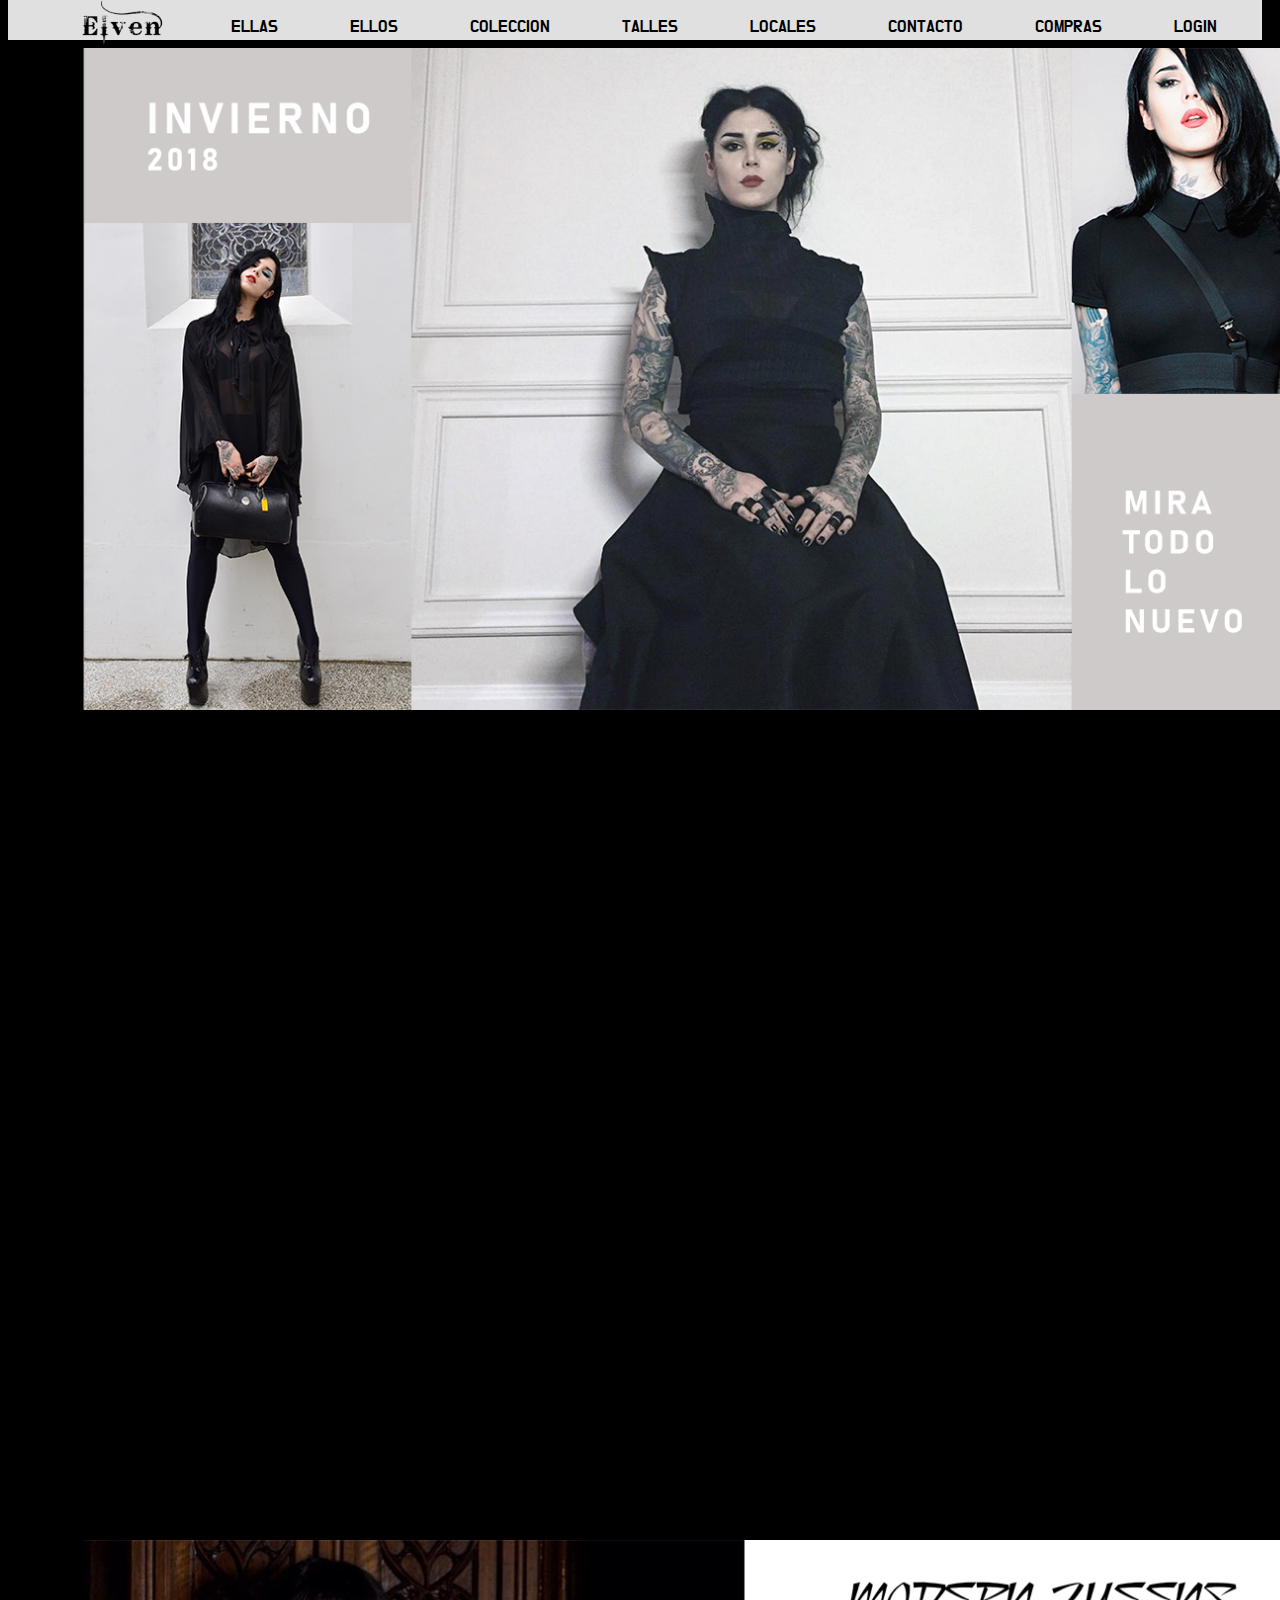
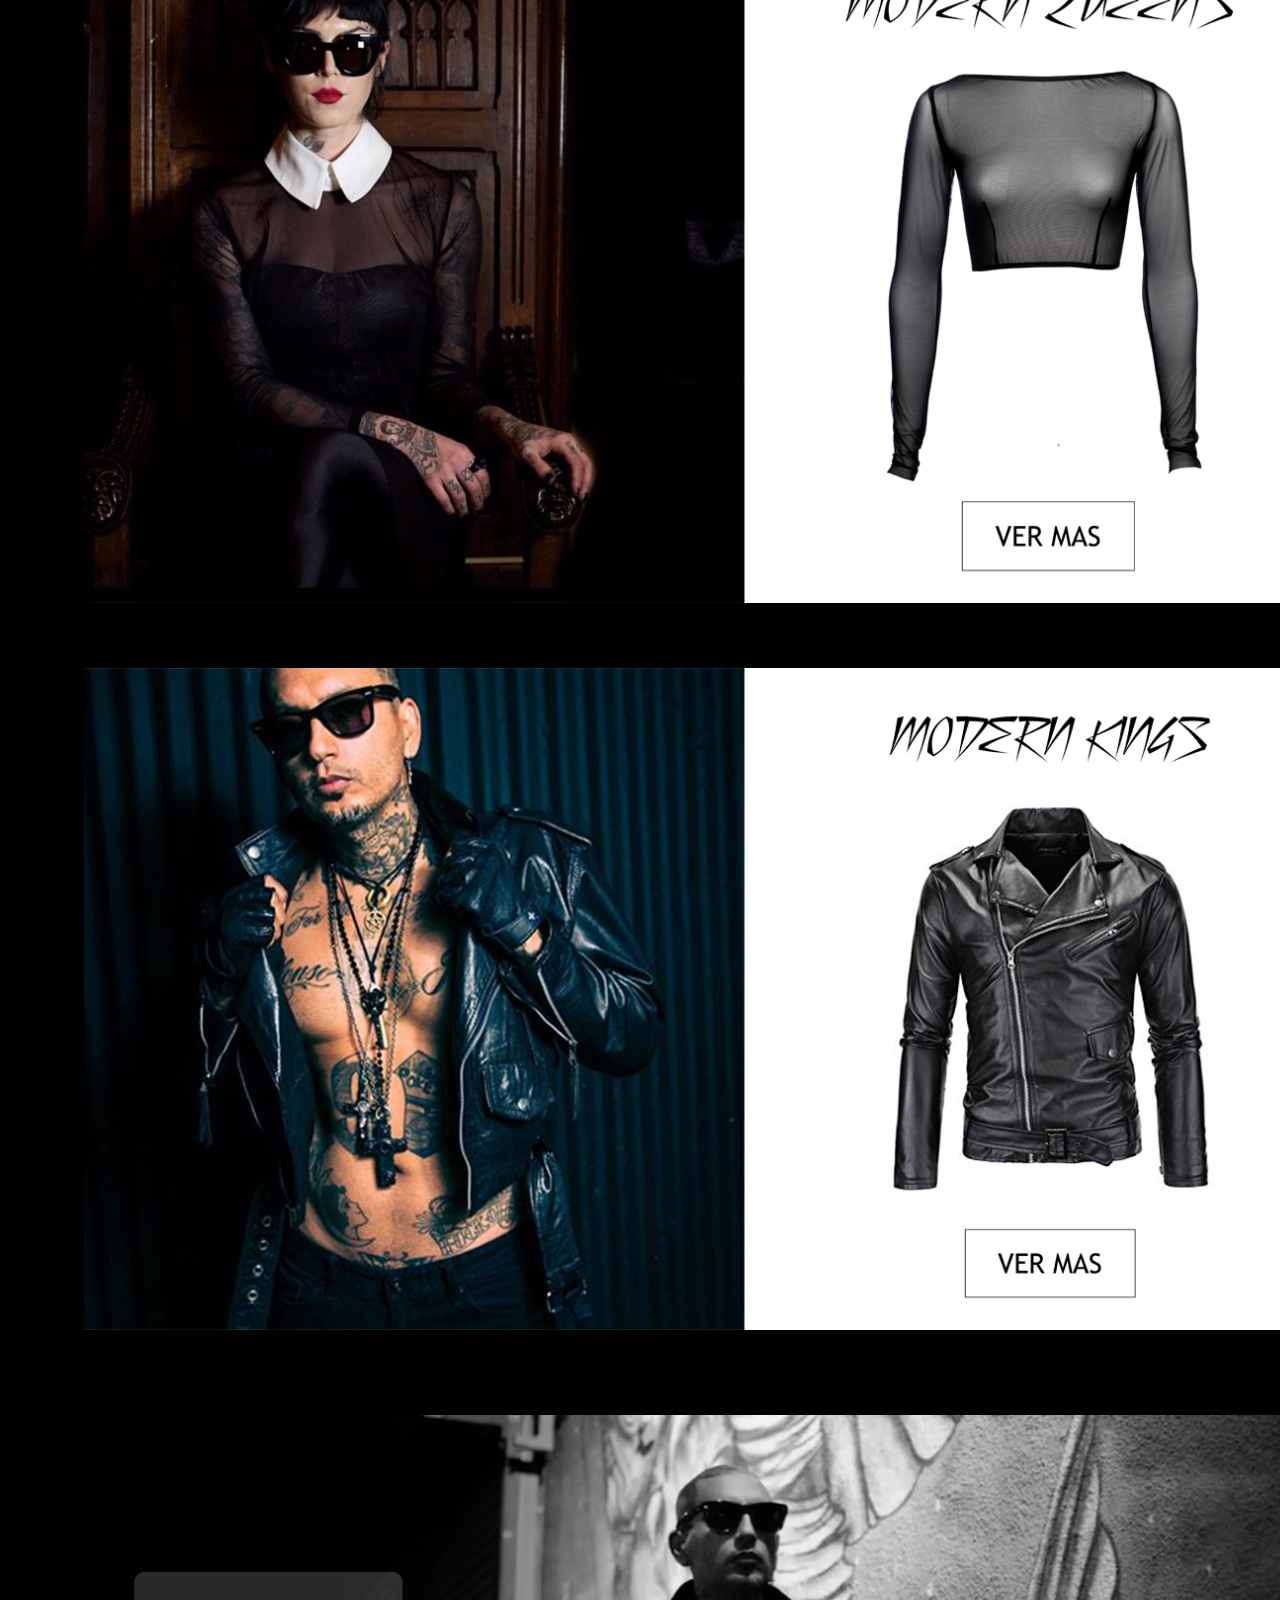
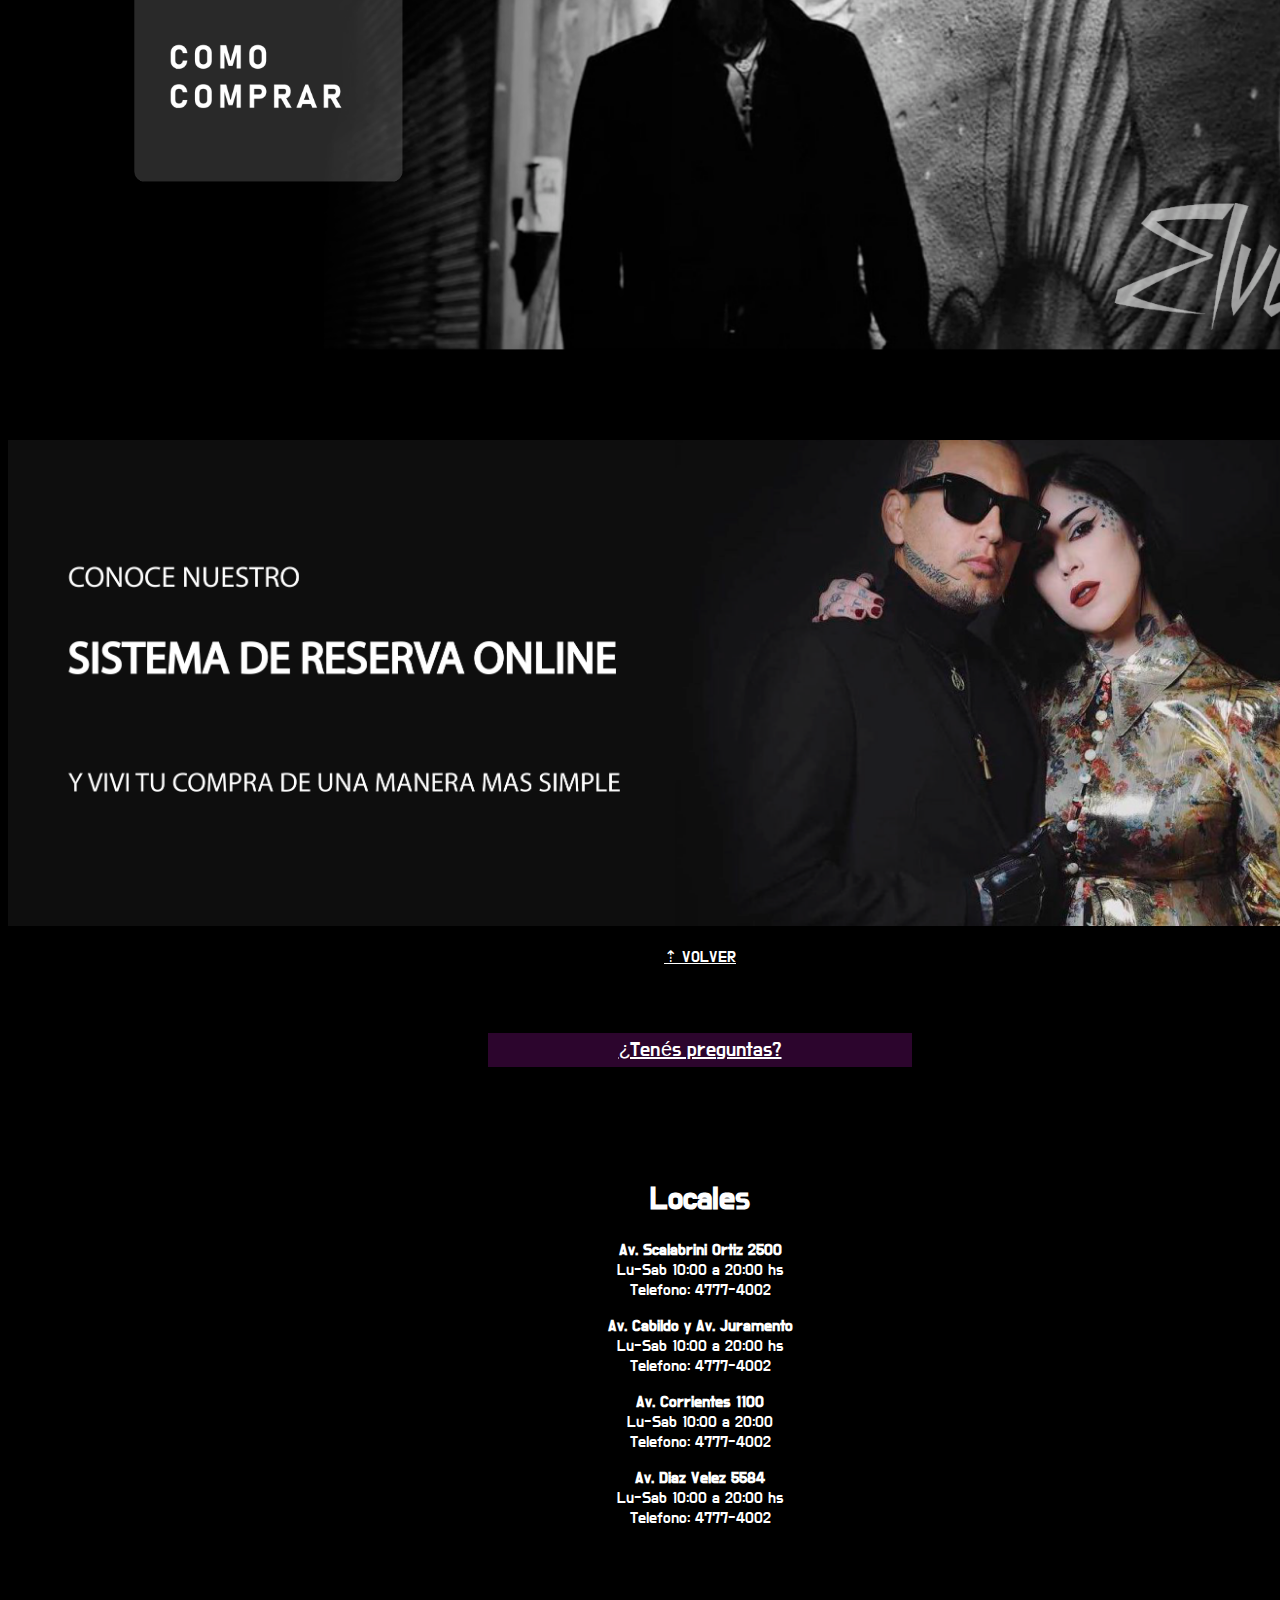
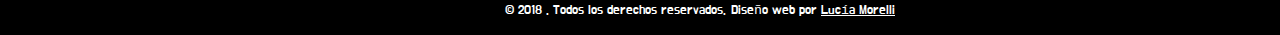
<file: index.html>
<!--ETIQUETA QUE DETERMINA ARCHIVO HTML5-->
<!DOCTYPE html>
<!--DETERMINAR IDIOMA-->
<html lang="es">
<!--DENTRO DE HEAD COLOQUÉ CARACTERES DE NUESTRO LENGUAJE, LOS LINKS A OTROS DOCUMENTOS (CSS Y JAVASCRIPT), Y ENLACE A LAS FUENTES QUE VOY A USAR-->	
  <head>
	<meta charset="UTF-8">
	<link rel="stylesheet" href="estilos/diseno.css">
	<title>ELVEN</title>
	<link href="https://fonts.googleapis.com/css?family=Do+Hyeon" rel="stylesheet">
  </head>

   <body>
     <section class="index" id="index">
     </section>
<!--MENU SUPERIOR-->	   
    <nav>
        <div id="menu">
          <a href="index.html">
			  <img class="indeximg" alt="Index" src="estilos/imagenes/logo.png"></a>
				   <a href="#" class="indeximg" target="#"></a>
	<!--lista sin ordenar -EL # ESTABLECE QUE AL CLIQUEAR EN EL LINK SE AUTOSCROLLEA AL SECTOR DEL INDEX QUE LE CORRESPONDA, MARCADO CON UN ID-->
   		<ul>
          <li><a href="#mujergral">ELLAS</a></li>
   		  <li><a href="#hombregral">ELLOS</a></li>
          <li><a href="coleccion.html">COLECCION</a></li>
   		  <li><a href="talles.html">TALLES</a></li>
          <li><a href="locales.html">LOCALES</a></li>
   		  <li><a href="contacto.html">CONTACTO</a></li>
          <li><a href="#comprashome">COMPRAS</a></li>
		  <li><a href="login.html">LOGIN</a></li>		
   		</ul>
        </div>
   </nav>		
<!--ESTABLECÍ UNA SEPARACIÓN SUPERIOR PORQUE EL MENÚ QUE ES FIJO ME COMÍA EL CONTENIDO DE LA PÁGINA-->
	   <div class="separaciontop"> 		   
	   </div>
<!--IMÁGEN QUE REDIRIGE A OTRA PÁGINA-->	   
	  <section class="coleccion" id="coleccion">
		  <a href="coleccion.html">
			  <img class="coleccionimg" alt="coleccion" src="estilos/imagenes/coleccionimg.png" title="coleccion"/></a>
	   </section>

<!--VIDEO-->
<iframe width="1400" height="700" src="https://www.youtube.com/embed/_a_QSOWqDMk?autoplay=1&mute=1&controls=0&showinfo=0&modestbranding=0&loop=1&playlist=_a_QSOWqDMk" frameborder="0" allow="autoplay; encrypted-media" allowfullscreen></iframe>
<!--IMÁGEN QUE REDIRIGE A OTRA PÁGINA - ESTABLEZCO UNA CLASE PARA LUEGO INVOCARLA EN EL ARCHIVO CSS - EL ID LINKEA ESTA SECCION CON EL LINK DEL MENU #mujergral, #hombregral, #etc-->
    <section class="mujergral" id="mujergral">
      <a href="mujeres.html"><img class="mujerimg" alt="mujeres" src="estilos/imagenes/mujeres.png" title="mujeres" /></a>
    </section>

    <section class="hombregral" id="hombregral">
      <a href="hombres.html"><img class="hombreimg" src="estilos/imagenes/hombres.png" alt="hombres" title="hombres" /></a>
    </section>

    <section class="comprashome" id="comprashome">
    <a href="compras.html"><img class="comprashomeimg" src="estilos/imagenes/compras.png" alt="compras" title="compras" /></a>
   
    <a href="compras.html"><img class="comprashomeimg" alt="compras"	src="estilos/imagenes/ronline.png" title="compras" /></a>
    </section>
	   
<!-- FOOTER-->
 <footer>
<!-- SCROLLEA HASTA EL MENU -->	 
      <section class="footer" id="footer">
        <p><a href="#index">⇡ VOLVER</a></p>
	   
	   <div class= "footer-container">
		<div>
			<p><a class="btn" href="contacto.html">¿Tenés preguntas?</a></p>
		</div>
			<section>
				<article>
					<h1>Locales</h1>
					<p><strong>Av. Scalabrini Ortiz 2500</strong> <br>Lu-Sab 10:00 a 20:00 hs <br>Telefono: 4777-4002</p>
					<p><strong>Av. Cabildo y Av. Juramento</strong> <br>Lu-Sab 10:00 a 20:00 hs <br>Telefono: 4777-4002</p>
					<p><strong>Av. Corrientes 1100</strong> <br>Lu-Sab 10:00 a 20:00 <br>Telefono: 4777-4002</p>
					<p><strong>Av. Diaz Velez 5584</strong> <br>Lu-Sab 10:00 a 20:00 hs <br>Telefono: 4777-4002</p>
				</article>
			</section>
	   </div>
<!-- COPYRIGHT -->
		  		<p>
					<small class="block">&copy; 2018 . Todos los derechos reservados.</small> 
					<small class="block">Diseño web por <a href="" target="_blank">Lucía Morelli</a></small>
				</p>
			
		<div class="gototop js-top">
			<a href="#" class="js-gotop"><i class="icon-arrow-up"></i></a>
		</div>

   </section>

 </footer>
</body>
</html>
</file>
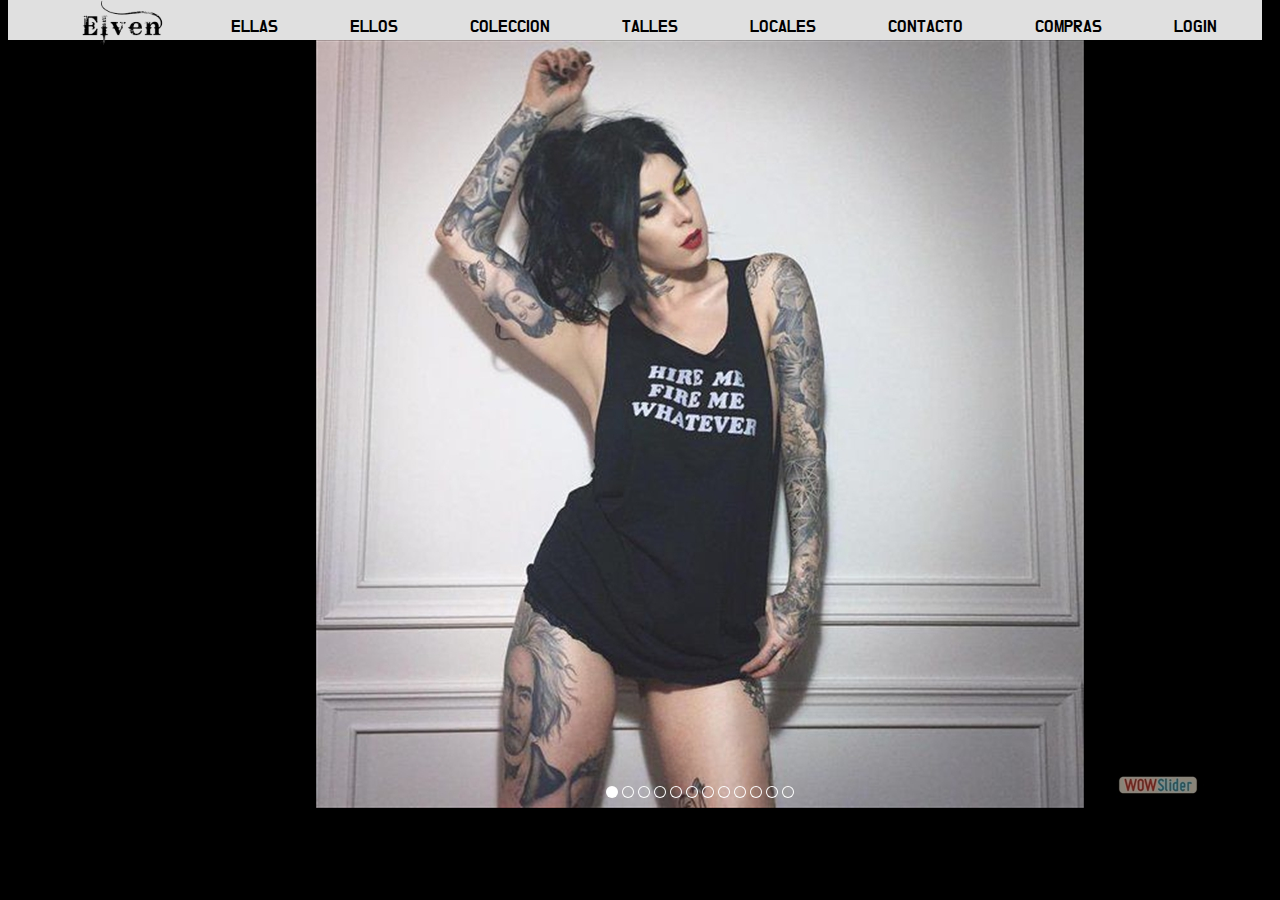
<file: coleccion.html>
<!DOCTYPE html>
<html>
<head>
	<title>Slider jquery</title>
	<meta http-equiv="content-type" content="text/html; charset=utf-8" />
	<link rel="stylesheet" type="text/css" href="engine1/style.css" />
    <script type="text/javascript" src="engine1/jquery.js"></script>
	<link rel="stylesheet" href="estilos/diseno.css"> 
	<link href="https://fonts.googleapis.com/css?family=Do+Hyeon" rel="stylesheet">	
</head>
<body>
<!-- MENU -->	
	<nav>
        <div id="menu">
            <a href="index.html">
			<img class="indeximg" alt="" src="estilos/imagenes/logo.png"></a>
			<a href="#" class="indeximg" target="#"></a>
   			<ul>
                <li><a href="mujeres.html">ELLAS</a></li>
   				<li><a href="hombres.html">ELLOS</a></li>
         	    <li><a href="#">COLECCION</a></li>
   				<li><a href="talles.html">TALLES</a></li>
                <li><a href="locales.html">LOCALES</a></li>
   				<li><a href="contacto.html">CONTACTO</a></li>
                <li><a href="compras.html">COMPRAS</a></li>
				<li><a href="login.html">LOGIN</a></li>
   			</ul>
        </div>
	</nav>
	
<!-- SLIDESHOW - COPIADO DE LA PÁGINA DONDE LO GENERÉ -->	
<section class="slides">
<div id="wowslider-container1">
<div class="ws_images"><ul>
		<li><img src="data1/images/kat1.jpg" alt="" title="" id="wows1_0"/></li>
		<li><img src="data1/images/5ddf8e77.jpg" alt="5ddf8e77" title="5ddf8e77" id="wows1_1"/></li>
		<li><img src="data1/images/7af66d823f398350a073dd41838ae7fakatvondtattoostattooink.jpg" alt="7af66d823f398350a073dd41838ae7fa--kat-von-d-tattoos-tattoo-ink" title="7af66d823f398350a073dd41838ae7fa--kat-von-d-tattoos-tattoo-ink" id="wows1_2"/></li>
		<li><img src="data1/images/clothinglinekatvond32768821500500.jpg" alt="Clothing-Line-kat-von-d-32768821-500-500" title="Clothing-Line-kat-von-d-32768821-500-500" id="wows1_3"/></li>
		<li><img src="data1/images/87fd0da200974fcb26209e5807c94e2e.jpg" alt="87fd0da200974fcb26209e5807c94e2e" title="87fd0da200974fcb26209e5807c94e2e" id="wows1_4"/></li>
		<li><img src="data1/images/kat2.png" alt="kat2" title="kat2" id="wows1_5"/></li>
		<li><img src="data1/images/miljack.jpg" alt="miljack" title="miljack" id="wows1_6"/></li>
		<li><img src="data1/images/12032123_1089312794414888_1664385511136836075_n.jpg" alt="12032123_1089312794414888_1664385511136836075_n" title="12032123_1089312794414888_1664385511136836075_n" id="wows1_7"/></li>
		<li><img src="data1/images/clothinglinekatvond32768818333500.jpg" alt="Clothing-Line-kat-von-d-32768818-333-500" title="Clothing-Line-kat-von-d-32768818-333-500" id="wows1_8"/></li>
		<li><img src="data1/images/14718109_220964158342178_7281430267917500416_n.jpg" alt="14718109_220964158342178_7281430267917500416_n" title="14718109_220964158342178_7281430267917500416_n" id="wows1_9"/></li>
		<li><a href="http://wowslider.net"><img src="data1/images/st_20160818_mhkat18_2525449.jpg" alt="jquery carousel" title="st_20160818_mhkat18_2525449" id="wows1_10"/></a></li>
		<li><img src="data1/images/tumblr_niji4vvzdv1qh3vkuo1_640.jpg" alt="tumblr_niji4vvZdv1qh3vkuo1_640" title="tumblr_niji4vvZdv1qh3vkuo1_640" id="wows1_11"/></li>
	</ul></div>
	<div class="ws_bullets"><div>
		<a href="#wows1_0" title=""><span><img src="data1/tooltips/kat1.jpg" alt=""/>1</span></a>
		<a href="#wows1_1" title="5ddf8e77"><span><img src="data1/tooltips/5ddf8e77.jpg" alt="5ddf8e77"/>2</span></a>
		<a href="#wows1_2" title="7af66d823f398350a073dd41838ae7fa--kat-von-d-tattoos-tattoo-ink"><span><img src="data1/tooltips/7af66d823f398350a073dd41838ae7fakatvondtattoostattooink.jpg" alt="7af66d823f398350a073dd41838ae7fa--kat-von-d-tattoos-tattoo-ink"/>3</span></a>
		<a href="#wows1_3" title="Clothing-Line-kat-von-d-32768821-500-500"><span><img src="data1/tooltips/clothinglinekatvond32768821500500.jpg" alt="Clothing-Line-kat-von-d-32768821-500-500"/>4</span></a>
		<a href="#wows1_4" title="87fd0da200974fcb26209e5807c94e2e"><span><img src="data1/tooltips/87fd0da200974fcb26209e5807c94e2e.jpg" alt="87fd0da200974fcb26209e5807c94e2e"/>5</span></a>
		<a href="#wows1_5" title="kat2"><span><img src="data1/tooltips/kat2.png" alt="kat2"/>6</span></a>
		<a href="#wows1_6" title="miljack"><span><img src="data1/tooltips/miljack.jpg" alt="miljack"/>7</span></a>
		<a href="#wows1_7" title="12032123_1089312794414888_1664385511136836075_n"><span><img src="data1/tooltips/12032123_1089312794414888_1664385511136836075_n.jpg" alt="12032123_1089312794414888_1664385511136836075_n"/>8</span></a>
		<a href="#wows1_8" title="Clothing-Line-kat-von-d-32768818-333-500"><span><img src="data1/tooltips/clothinglinekatvond32768818333500.jpg" alt="Clothing-Line-kat-von-d-32768818-333-500"/>9</span></a>
		<a href="#wows1_9" title="14718109_220964158342178_7281430267917500416_n"><span><img src="data1/tooltips/14718109_220964158342178_7281430267917500416_n.jpg" alt="14718109_220964158342178_7281430267917500416_n"/>10</span></a>
		<a href="#wows1_10" title="st_20160818_mhkat18_2525449"><span><img src="data1/tooltips/st_20160818_mhkat18_2525449.jpg" alt="st_20160818_mhkat18_2525449"/>11</span></a>
		<a href="#wows1_11" title="tumblr_niji4vvZdv1qh3vkuo1_640"><span><img src="data1/tooltips/tumblr_niji4vvzdv1qh3vkuo1_640.jpg" alt="tumblr_niji4vvZdv1qh3vkuo1_640"/>12</span></a>
	</div></div><div class="ws_script" style="position:absolute;left:-99%"><a href="http://wowslider.net"></a> 
	</div>
<div class="ws_shadow"></div>
</div>	
<script type="text/javascript" src="engine1/wowslider.js"></script>
<script type="text/javascript" src="engine1/script.js"></script>
</section>		
		  
</body>
</html>
</file>
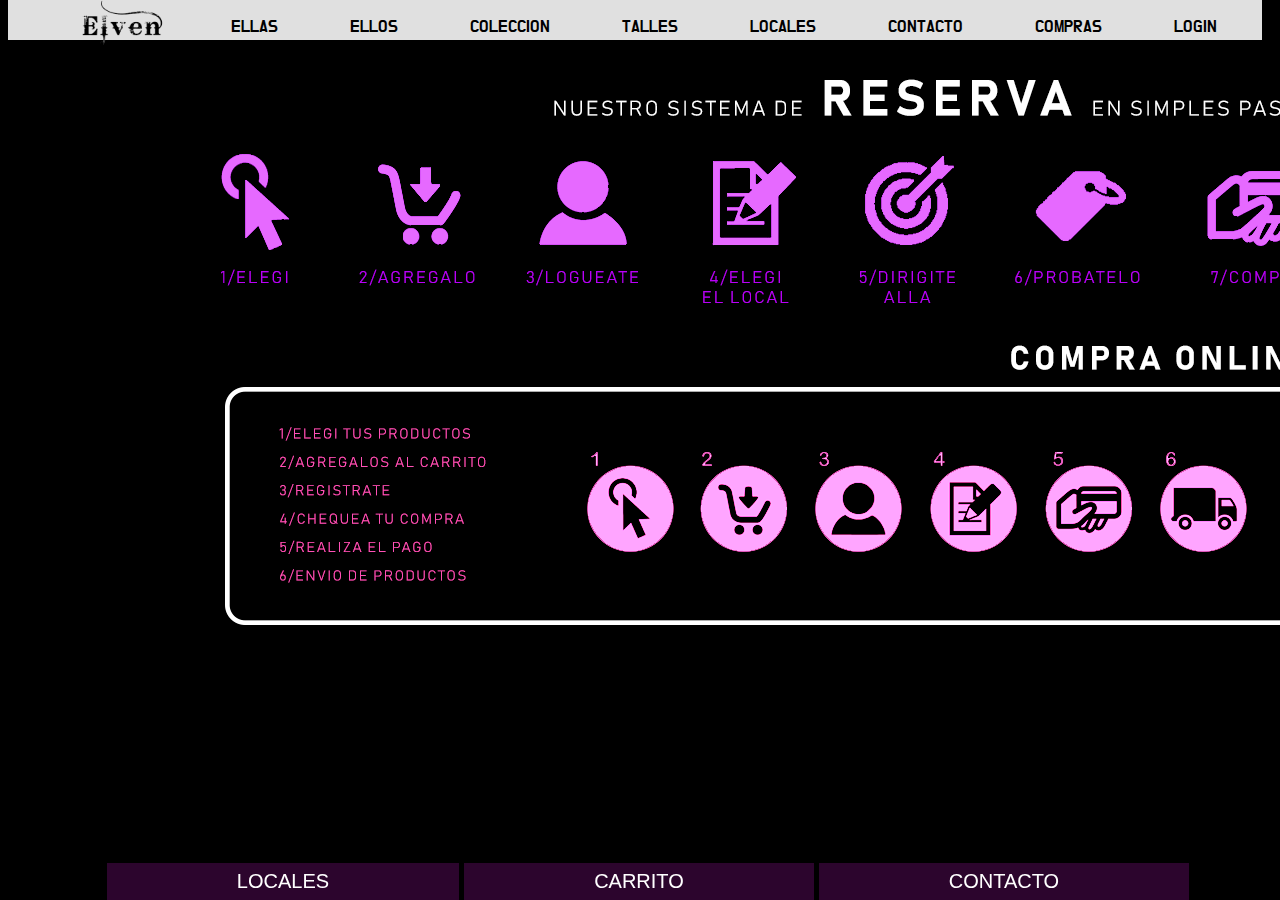
<file: compras.html>
<!DOCTYPE html>
<html lang="es">
  <head>
	<meta charset="UTF-8">
	<link rel="stylesheet" href="estilos/diseno.css">
	<title>ELVEN</title>
	<link href="https://fonts.googleapis.com/css?family=Do+Hyeon" rel="stylesheet">
  </head>

<body>
<!-- MENU -->
	<nav>
         <div id="menu">
             <a href="index.html">
			 <img class="indeximg" alt="" src="estilos/imagenes/logo.png"></a>
			 <a href="#" class="indeximg" target="#"></a>			
   		  <ul>
            <li><a href="mujeres.html">ELLAS</a></li>
   			<li><a href="hombres.html">ELLOS</a></li>
            <li><a href="coleccion.html">COLECCION</a></li>
   			<li><a href="talles.html">TALLES</a></li>
            <li><a href="locales.html">LOCALES</a></li>
   			<li><a href="contacto.html">CONTACTO</a></li>
            <li><a href="compras.html">COMPRAS</a></li>
			<li><a href="login.html">LOGIN</a></li>
   		  </ul>
        </div>
	</nav>
<!-- IMAGEN SIN INTERACCIÓN -->
	  <section class="tabla">
		<a href="#"><img src="estilos/imagenes/c-online.png" alt="" /></a>

	  </section>
		
	
<!-- BOTONES INFERIORES -->
  <footer>	   
    <section class="botones">
      <a href="locales.html">
        <button class="btn"><i class=""></i> LOCALES</button></a>
      <a href="carrito.html">
        <button class="btn"><i class=""></i> CARRITO</button></a>
      <a href="contacto.html">
        <button class="btn"><i class=""></i> CONTACTO</button></a>
   	</section>
  </footer>
</body>
</html>
</file>
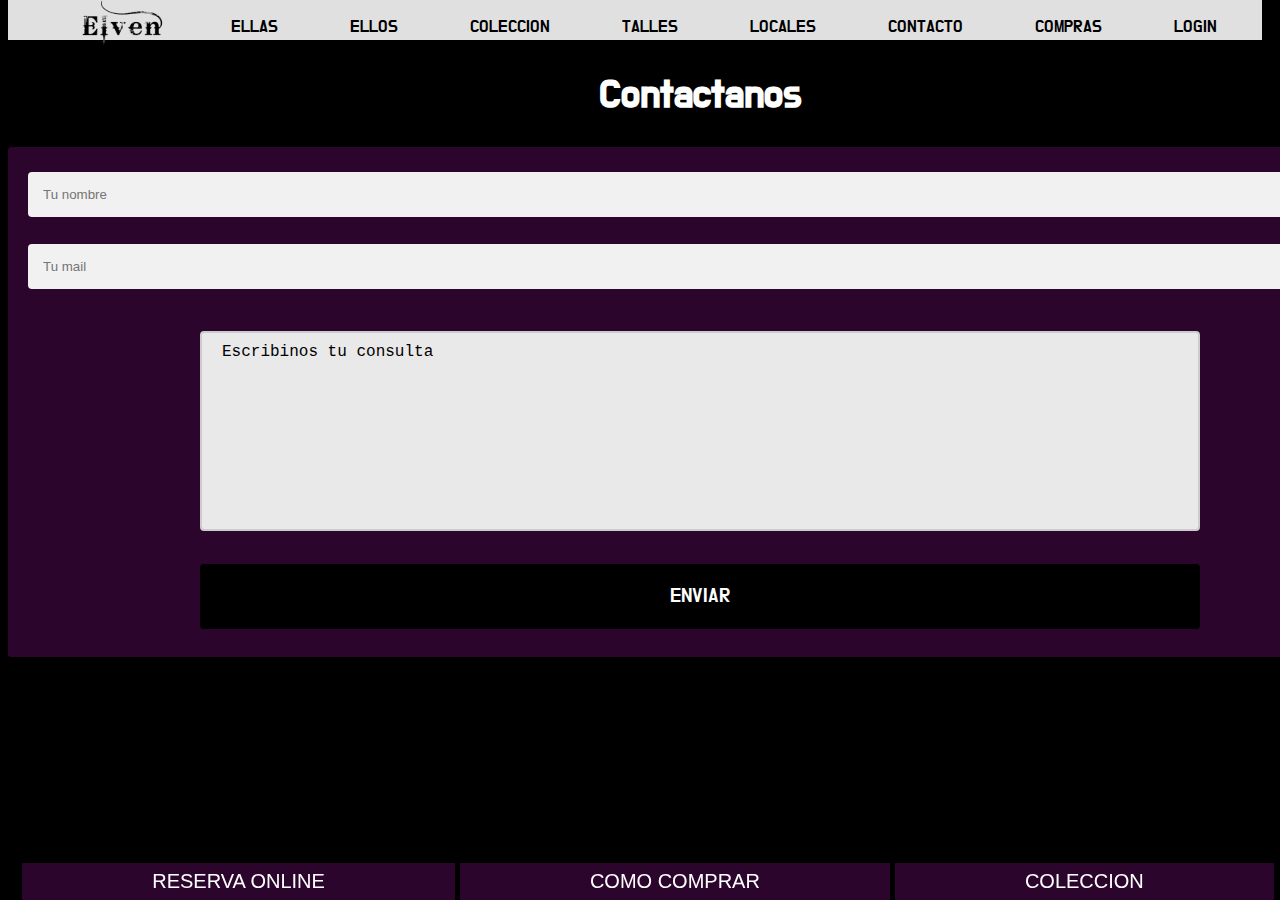
<file: contacto.html>
<!DOCTYPE html>
<html lang="es">
  <head>
	<meta charset="UTF-8">
	<link rel="stylesheet" href="estilos/diseno.css">
	<title>ELVEN</title>
	<link href="https://fonts.googleapis.com/css?family=Do+Hyeon" rel="stylesheet">
  </head>

   <body>
 <!-- MENU -->  	
	  <nav>
         <div id="menu">
          <a href="index.html">
		  <img class="indeximg" alt="" src="estilos/imagenes/logo.png"></a>
		  <a href="#" class="indeximg" target="#"></a>			
   		  <ul>
            <li><a href="mujeres.html">ELLAS</a></li>
   			<li><a href="hombres.html">ELLOS</a></li>
            <li><a href="coleccion.html">COLECCION</a></li>
   			<li><a href="talles.html">TALLES</a></li>
            <li><a href="locales.html">LOCALES</a></li>
   			<li><a href="contacto.html">CONTACTO</a></li>
            <li><a href="compras.html">COMPRAS</a></li>
			<li><a href="login.html">LOGIN</a></li>
   		  </ul>
        </div>
	  </nav>

<h1 class="contactate">Contactanos</h1>
<!-- FORMULARIO DE CONTACTO -->
<section class="formulario">
<!-- INTRODUCIR NOMBRE Y MAIL -->
 <div class="f1">
  <form action="/action_page.php">
    <label for="fname"></label>
    <input type="text" id="fname" name="nombre" placeholder="Tu nombre">

    <label for="mail"></label>
	<input type="text" id="mail" name="mail" placeholder="Tu mail">
	  
	<textarea>Escribinos tu consulta</textarea>
<!-- BOTON ENVIAR -->	  
    <input type="submit" value="ENVIAR">
  </form>
 </div>
</section>

<!-- BOTONES INFERIORES -->
  <footer>  
    <section class="botones">
      <a href="compras.html">
        <button class="btn"><i class=""></i> RESERVA ONLINE</button></a>
      <a href="compras.html">
        <button class="btn"><i class=""></i> COMO COMPRAR</button></a>
      <a href="coleccion.html">
        <button class="btn"><i class=""></i> COLECCION</button></a>
   	</section>

  </footer>
 </body>
</html>
</file>
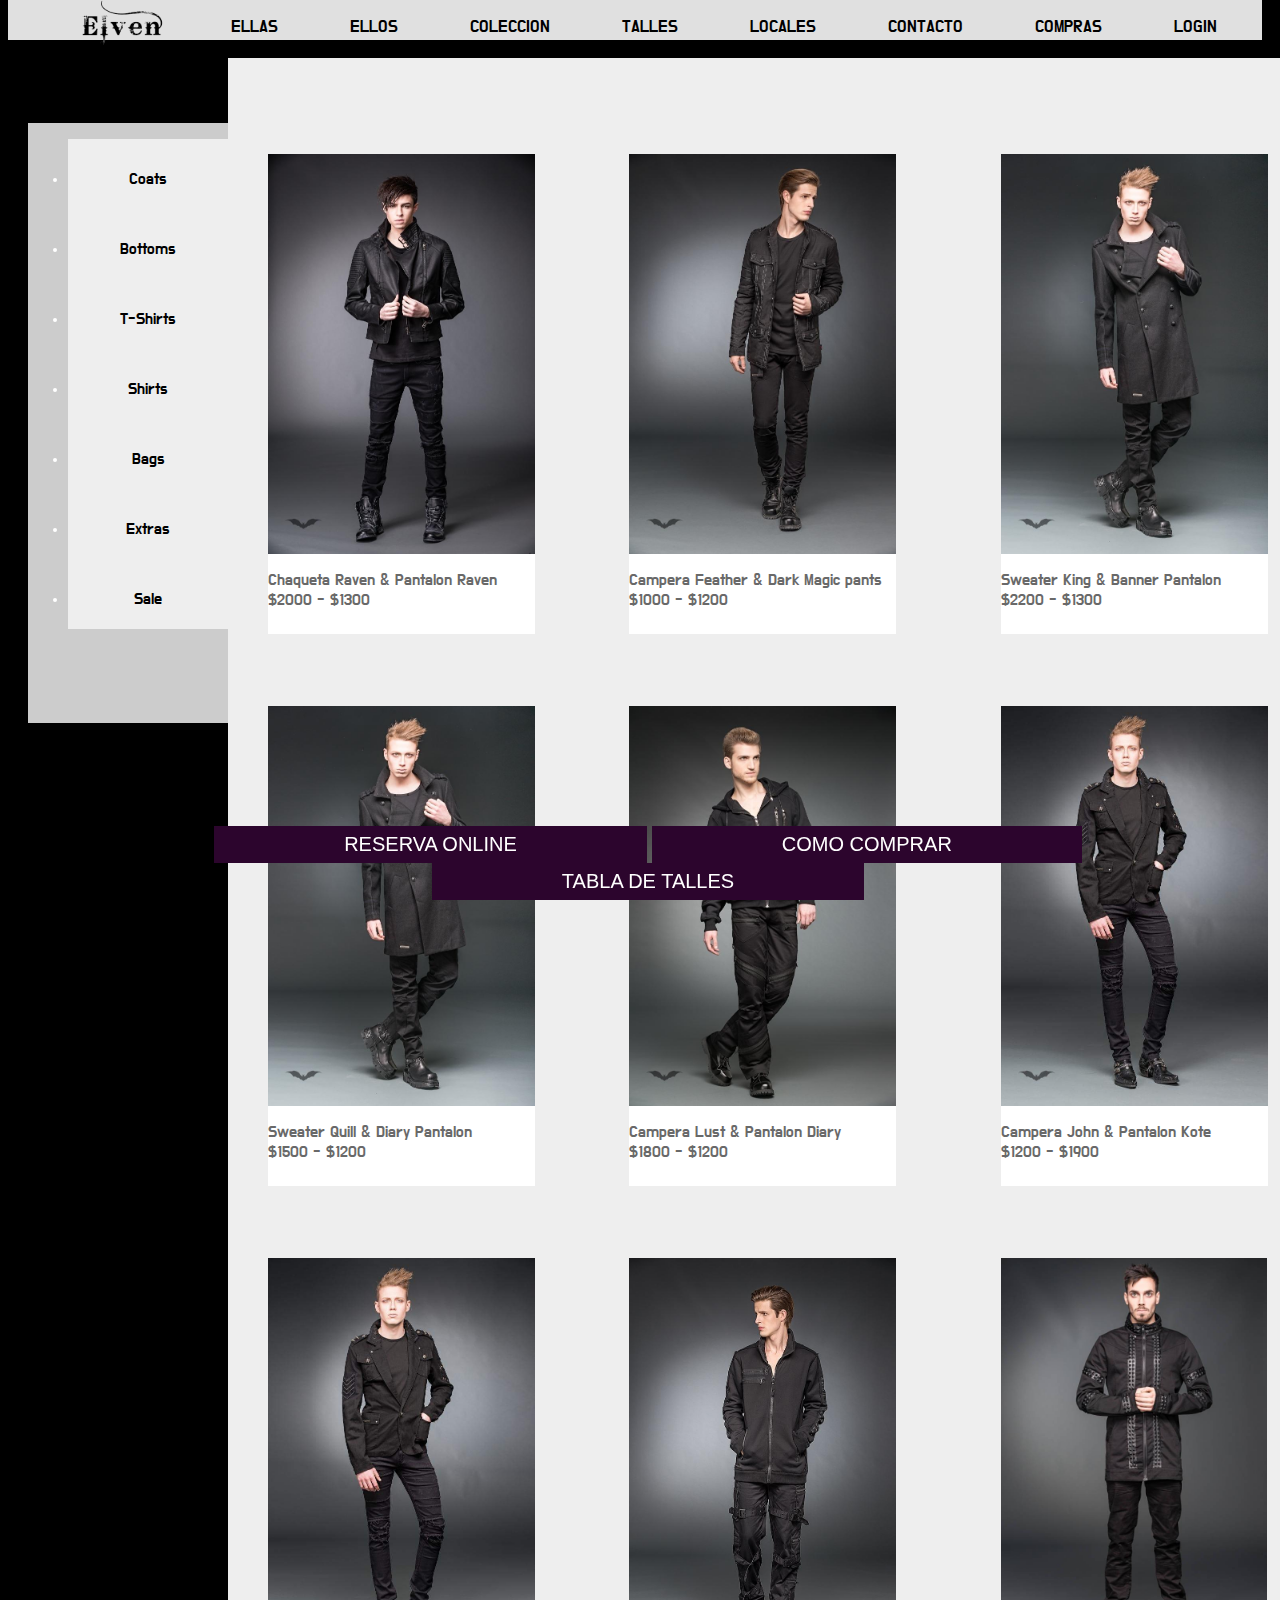
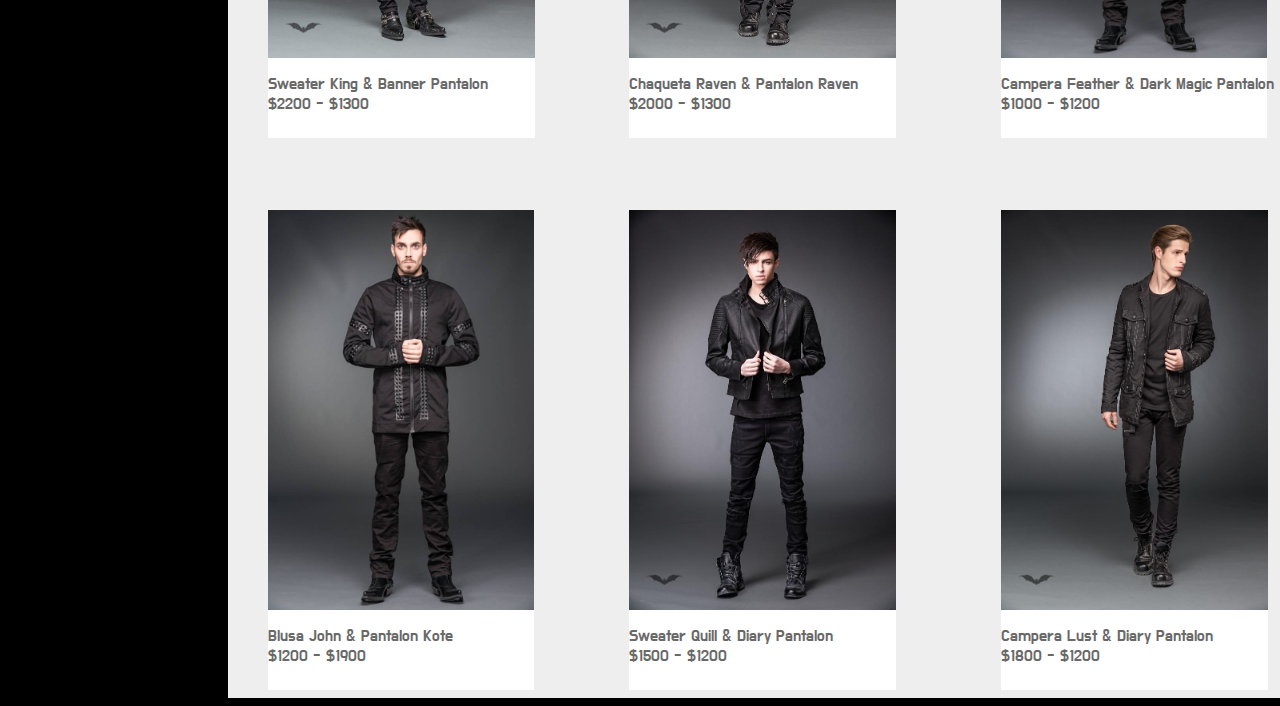
<file: hombres.html>
<!DOCTYPE html>
<html lang="es">
  <head>
	<meta charset="UTF-8">
	<link rel="stylesheet" href="estilos/diseno.css">
	<title>ELVEN</title>
	<link href="https://fonts.googleapis.com/css?family=Do+Hyeon" rel="stylesheet">
  </head>

   <body>  	
 <!-- MENU HORIZONTAL -->		
	<nav>	
        <div id="menu">
            <a href="index.html">
			<img class="indeximg" alt="" src="estilos/imagenes/logo.png"></a>
			<a href="#" class="indeximg" target="#"></a>
   		  <ul>
            <li><a href="mujeres.html">ELLAS</a></li>
   			<li><a href="hombres.html">ELLOS</a></li>
            <li><a href="coleccion.html">COLECCION</a></li>
   			<li><a href="talles.html">TALLES</a></li>
            <li><a href="locales.html">LOCALES</a></li>
   			<li><a href="contacto.html">CONTACTO</a></li>
            <li><a href="compras.html">COMPRAS</a></li>
			<li><a href="login.html">LOGIN</a></li>
   		  </ul>
        </div>
	</nav>



 <section class="contenido-m">
 <!-- MENU VERTICAL -->
    <nav class="vertical-menu">
      <ul>
        <li><a href="coats.html">Coats</a></li>
        <li><a href="bottoms.html">Bottoms</a></li>
        <li><a href="dresses.html">T-Shirts</a></li>
        <li><a href="tops.html">Shirts</a></li>
        <li><a href="bags.html">Bags</a></li>
        <li><a href="extras.html">Extras</a></li>
        <li><a href="sale.html">Sale</a></li>
      </ul>
    </nav>
<!-- ITEMS DE PRENDAS Y SU DESCRIPCIÓN -->
	  <!-- CLASE "prendasgral" QUE LUEGO SE INVOCA EN CSS PARA DARLE UN NUEVO ORDEN A LOS ELEMENTOS DE LA LISTA. AQUI SE ESTABLECE QUE LOS ELEMENTOS DEBEN COMPORTARSE DE DETERMINADA FORMA EN RELACIÓN A LA CAJA "prendasgral" -->
    <article class="prendasgral" >
	<ul>
		<li>
	  <!-- A SU VEZ, LAS IMÁGENES COMPARTEN UNA CLASE PARA DARLE UN ESTILO A TODAS POR IGUAL -->		
		  <a href="img1.html"><img class="imgprendas" alt="" src="estilos/imagenes/h1.jpg" style="height:400px;"></a><a href="#" target="#"></a>
		</li>
		<p>Chaqueta Raven & Pantalon Raven<br>$2000 - $1300</p>
		<li>	
		  <a href="img2.html"><img class="imgprendas" alt="" src="estilos/imagenes/h2.jpg" style="height:400px;"></a><a href="#" target="#"></a>
		</li>
		<p>Sweater Quill & Diary Pantalon<br>$1500 - $1200</p>
		<li>	
		  <a href="img5.html"><img class="imgprendas" alt="" src="estilos/imagenes/h3.jpg" style="height:400px;"></a><a href="#" target="#"></a>
		</li>
		<p>Sweater King & Banner Pantalon<br>$2200 - $1300</p>
		<li>
		  <a href="img6.html"><img class="imgprendas" alt="" src="estilos/imagenes/h4.jpg" style="height:400px;"></a><a href="#" target="#"></a>
		</li>
		<p>Blusa John & Pantalon Kote<br>$1200 - $1900</p>
	</ul>
	<ul>
		<li>		
		  <a href="img3.html"><img class="imgprendas" alt="" src="estilos/imagenes/h5.jpg" style="height:400px;"></a><a href="#" target="#"></a>
		</li>
		<p>Campera Feather & Dark Magic pants<br>$1000 - $1200</p>
		<li>		
		  <a href="img4.html"><img class="imgprendas" alt="" src="estilos/imagenes/h6.jpg" style="height:400px;"></a><a href="#" target="#"></a>
	   </li>
	   <p>Campera Lust & Pantalon Diary<br>$1800 - $1200</p>
	   <li>
		  <a href="img1.html"><img class="imgprendas" alt="" src="estilos/imagenes/h7.jpg" style="height:400px;"></a><a href="#" target="#"></a>
		</li>
		<p>Chaqueta Raven & Pantalon Raven<br>$2000 - $1300</p>
		<li>	
		  <a href="img2.html"><img class="imgprendas" alt="" src="estilos/imagenes/h1.jpg" style="height:400px;"></a><a href="#" target="#"></a>
		</li>
		<p>Sweater Quill & Diary Pantalon<br>$1500 - $1200</p>
	</ul>
	<ul>
		<li>	
		  <a href="img5.html"><img class="imgprendas" alt="" src="estilos/imagenes/h2.jpg" style="height:400px;"></a><a href="#" target="#"></a>
		</li>
		<p>Sweater King & Banner Pantalon<br>$2200 - $1300</p>
		<li>
		  <a href="img6.html"><img class="imgprendas" alt="" src="estilos/imagenes/h3.jpg" style="height:400px;"></a><a href="#" target="#"></a>
		</li>
		<p>Campera John & Pantalon Kote<br>$1200 - $1900</p>
		<li>		
		  <a href="img3.html"><img class="imgprendas" alt="" src="estilos/imagenes/h4.jpg" style="height:400px;"></a><a href="#" target="#"></a>
		</li>
		<p>Campera Feather & Dark Magic Pantalon<br>$1000 - $1200</p>
		<li>		
		  <a href="img4.html"><img class="imgprendas" alt="" src="estilos/imagenes/h5.jpg" style="height:400px;"></a><a href="#" target="#"></a>
	   </li>
	   <p>Campera Lust & Diary Pantalon<br>$1800 - $1200</p>
	</ul>
		
  </article>
</section>

<!-- BOTONES INFERIORES -->
  <footer>	   
    <section class="botones">
      <a href="compras.html">
        <button class="btn"><i class=""></i> RESERVA ONLINE</button></a>
      <a href="compras.html">
        <button class="btn"><i class=""></i> COMO COMPRAR</button></a>
      <a href="talles.html">
        <button class="btn"><i class=""></i> TABLA DE TALLES</button></a>
   	</section>
  </footer>   
</body>
</html>
</file>
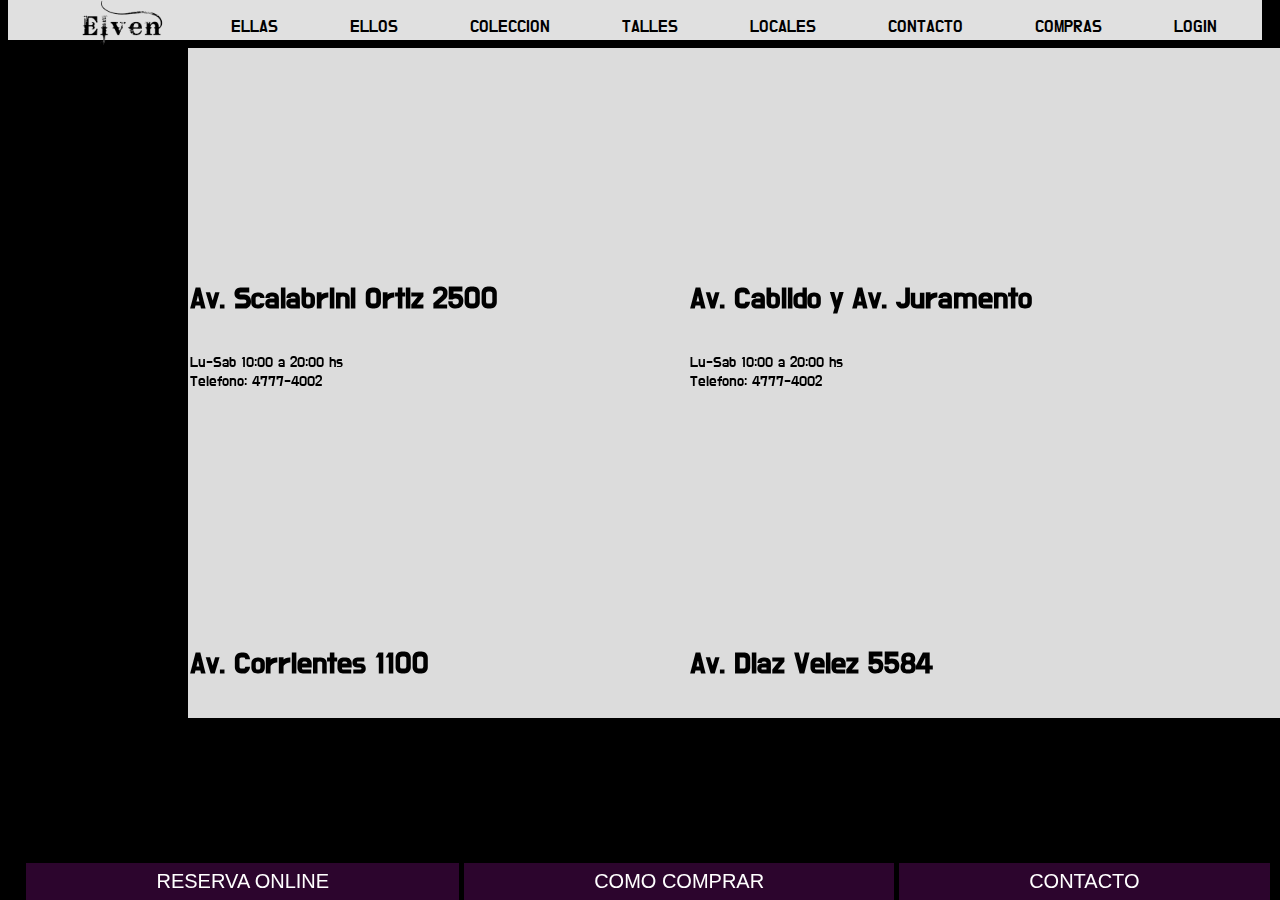
<file: locales.html>
<!DOCTYPE html>
<html lang="es">
  <head>
	<meta charset="UTF-8">
	<link rel="stylesheet" href="estilos/diseno.css">
	<title>ELVEN</title>
	<link href="https://fonts.googleapis.com/css?family=Do+Hyeon" rel="stylesheet">
  </head>

  <body>
<!-- MENU -->	  
 	<nav>
        <div id="menu">
            <a href="index.html">
			<img class="indeximg" alt="index" src="estilos/imagenes/logo.png"></a>
			<a href="#" class="indeximg" target="#"></a>
   		  <ul>
            <li><a href="mujeres.html">ELLAS</a></li>
   			<li><a href="hombres.html">ELLOS</a></li>
            <li><a href="coleccion.html">COLECCION</a></li>
   			<li><a href="talles.html">TALLES</a></li>
            <li><a href="locales.html">LOCALES</a></li>
   			<li><a href="contacto.html">CONTACTO</a></li>
            <li><a href="compras.html">COMPRAS</a></li>
			<li><a href="login.html">LOGIN</a></li>
   		  </ul>
        </div>
	</nav>

	<!--lista sin ordenar-->
<br><br> <!-- MARCA UN SALTO -->

<section class="contlocales">
</section>
<!-- IFRAME DE GOOGLE MAPS -->		
  <section class="localesdesc">
			<iframe src="https://www.google.com/maps/embed?pb=!1m18!1m12!1m3!1d3284.7515269406667!2d-58.41813728493423!3d-34.58515318046429!2m3!1f0!2f0!3f0!3m2!1i1024!2i768!4f13.1!3m3!1m2!1s0x95bcb57f9f6f5511%3A0x94ea929c0aee6746!2sRa%C3%BAl+Scalabrini+Ort%C3%ADz+%26+Avenida+Santa+Fe%2C+Buenos+Aires!5e0!3m2!1sen!2sar!4v1533147562046" width="550" height="200" frameborder="0" style="border:0" allowfullscreen></iframe> 
		<h1>Av. Scalabrini Ortiz 2500 </h1> <p>Lu-Sab 10:00 a 20:00 hs<br>Telefono: 4777-4002</p> <br>
<!-- IFRAME DE GOOGLE MAPS -->
			<iframe src="https://www.google.com/maps/embed?pb=!1m18!1m12!1m3!1d3284.021158218926!2d-58.384268184933646!3d-34.60362648045955!2m3!1f0!2f0!3f0!3m2!1i1024!2i768!4f13.1!3m3!1m2!1s0x95bccacf43a1ad6d%3A0x33262ac8117774eb!2sAv.+9+de+Julio+%26+Av.+Corrientes%2C+C1048+CABA!5e0!3m2!1sen!2sar!4v1533147639400" width="550" height="200" frameborder="0" style="border:0" allowfullscreen></iframe> 
		<h1>Av. Corrientes 1100 </h1> 
			  <p>Lu-Sab 10:00 a 20:00 hs<br>Telefono: 4777-4002</p> <br>
  </section>
		
  <section class="localesdesc2">
<!-- IFRAME DE GOOGLE MAPS -->	  
			<iframe src="https://www.google.com/maps/embed?pb=!1m18!1m12!1m3!1d3285.662379091344!2d-58.45893858493484!3d-34.56210278047023!2m3!1f0!2f0!3f0!3m2!1i1024!2i768!4f13.1!3m3!1m2!1s0x95bcb5d3849d8c5d%3A0xe8c7b165f4a25279!2sAvenida+Cabildo+%26+Juramento%2C+Buenos+Aires!5e0!3m2!1sen!2sar!4v1533147703933" width="550" height="200" frameborder="0" style="border:0" allowfullscreen></iframe> 
		<h1>Av. Cabildo y Av. Juramento </h1> 
			  <p>Lu-Sab 10:00 a 20:00 hs<br>Telefono: 4777-4002</p> <br>
<!-- IFRAME DE GOOGLE MAPS -->
			<iframe src="https://www.google.com/maps/embed?pb=!1m18!1m12!1m3!1d3283.8515375456504!2d-58.44661838493359!3d-34.60791548045836!2m3!1f0!2f0!3f0!3m2!1i1024!2i768!4f13.1!3m3!1m2!1s0x95bcca124a85339f%3A0x56c08c2f56e01000!2sAv.+D%C3%ADaz+V%C3%A9lez+5584-5502%2C+C1405DCX+CABA!5e0!3m2!1sen!2sar!4v1533147808330" width="550" height="200" frameborder="0" style="border:0" allowfullscreen></iframe>
		<h1>Av. Diaz Velez 5584 </h1>
			  <p>Lu-Sab 10:00 a 20:00 hs<br>Telefono: 4777-4002</p> <br>	  
   </section>
	   
<!-- BOTONES INFERIORES -->	 
	<footer>	  
	 <section class="botones">
		  <a href="compras.html">
			<button class="btn"><i class=""></i> RESERVA ONLINE</button></a>
		  <a href="compras.html">
			<button class="btn"><i class=""></i> COMO COMPRAR</button></a>
		  <a href="contacto.html">
			<button class="btn"><i class=""></i> CONTACTO</button></a>
	 </section>
	</footer>

</body>
</html>
</file>
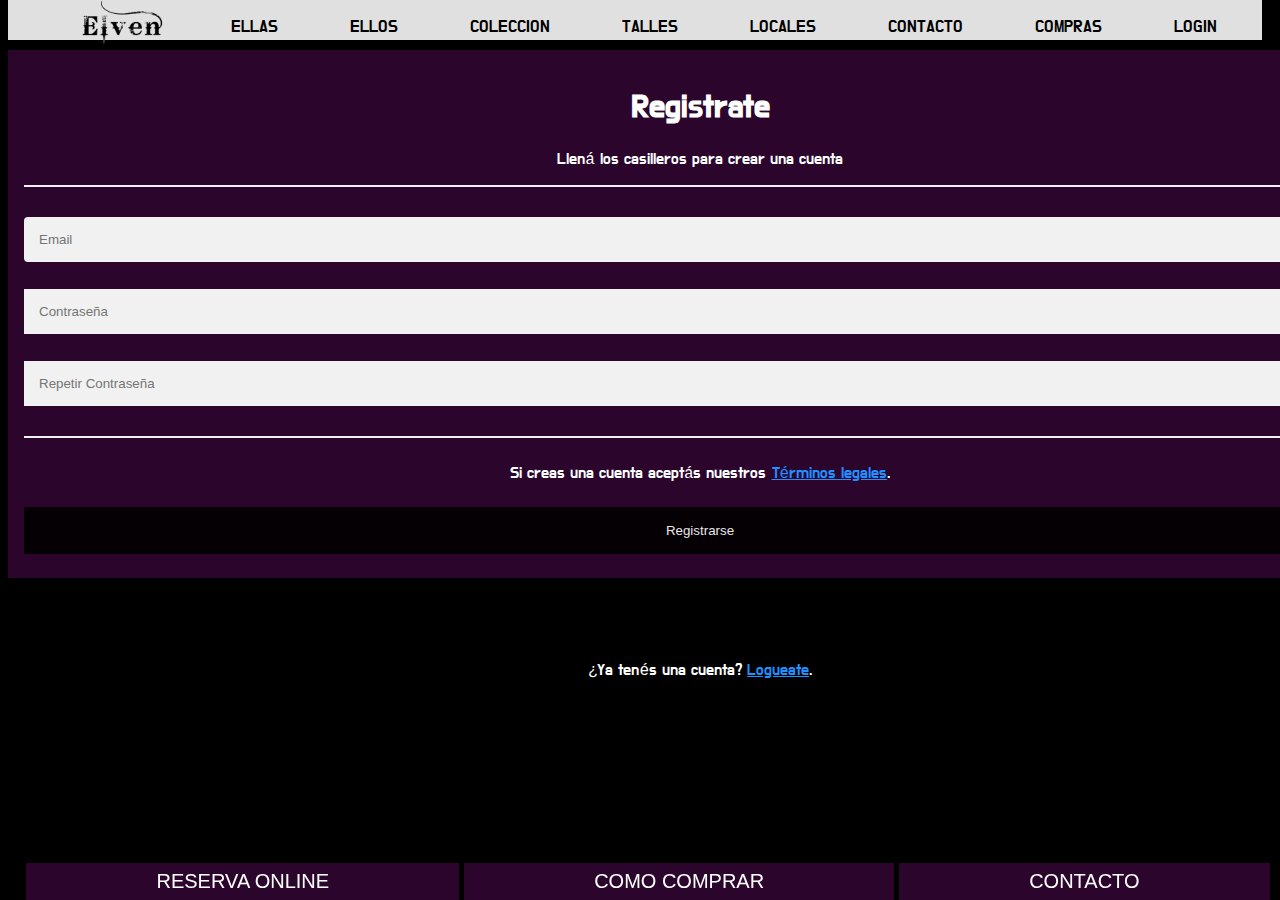
<file: login.html>
<!DOCTYPE html>
<html lang="es">
  <head>
	<meta charset="UTF-8">
	<link rel="stylesheet" href="estilos/diseno.css">
	<title>ELVEN</title>
	<link href="https://fonts.googleapis.com/css?family=Do+Hyeon" rel="stylesheet">
  </head>

   <body>
<!-- MENU -->		   
	   <nav>
        <div id="menu">
                <a href="index.html">
			    <img class="indeximg" alt="" src="estilos/imagenes/logo.png"></a>
				<a href="#" class="indeximg" target="#"></a>
   			<ul>
			    <li><a href="mujeres.html">ELLAS</a></li>
				<li><a href="hombres.html">ELLOS</a></li>
			    <li><a href="coleccion.html">COLECCION</a></li>
				<li><a href="talles.html">TALLES</a></li>
			    <li><a href="locales.html">LOCALES</a></li>
				<li><a href="contacto.html">CONTACTO</a></li>
			    <li><a href="compras.html">COMPRAS</a></li>
				<li><a href="login.html">LOGIN</a></li>
   			</ul>
        </div>
	   </nav>

<!-- FORMULARIO DE REGISTRO SACADO DE W3SCHOOLS -->	   
		<form action="/action_page.php">
		  <div class="container">
			<h1>Registrate</h1>
			<p>Llená los casilleros para crear una cuenta</p>
			<hr>
<!-- MAIL -->
			<label for="email"><b></b></label>
			<input type="text" placeholder="Email" name="email" required>
<!-- CONTRASEÑA -->
			<label for="psw"><b></b></label>
			<input type="password" placeholder="Contraseña" name="psw" required>
<!-- REPETIR CONTRASEÑA -->
			<label for="psw-repeat"><b></b></label>
			<input type="password" placeholder="Repetir Contraseña" name="psw-repeat" required>
			<hr>
			<p>Si creas una cuenta aceptás nuestros <a href="#"> Términos legales</a>.</p>
<!-- BOTON DE ENVIAR -->
			<button type="submit" class="registerbtn">Registrarse</button>
		  </div>
<!-- LOGUEARSE -->
		  <div class="container signin">
			<p>¿Ya tenés una cuenta? <a href="#">Logueate</a>.</p>
		  </div>
		</form> 

<!-- BOTONES INFERIORES -->
  <footer>	   
    <section class="botones">
      <a href="compras.html">
        <button class="btn"><i class=""></i> RESERVA ONLINE</button></a>
      <a href="compras.html">
        <button class="btn"><i class=""></i> COMO COMPRAR</button></a>
      <a href="contacto.html">
        <button class="btn"><i class=""></i> CONTACTO</button></a>
   	</section>
  </footer>
 </body>
</html>
</file>
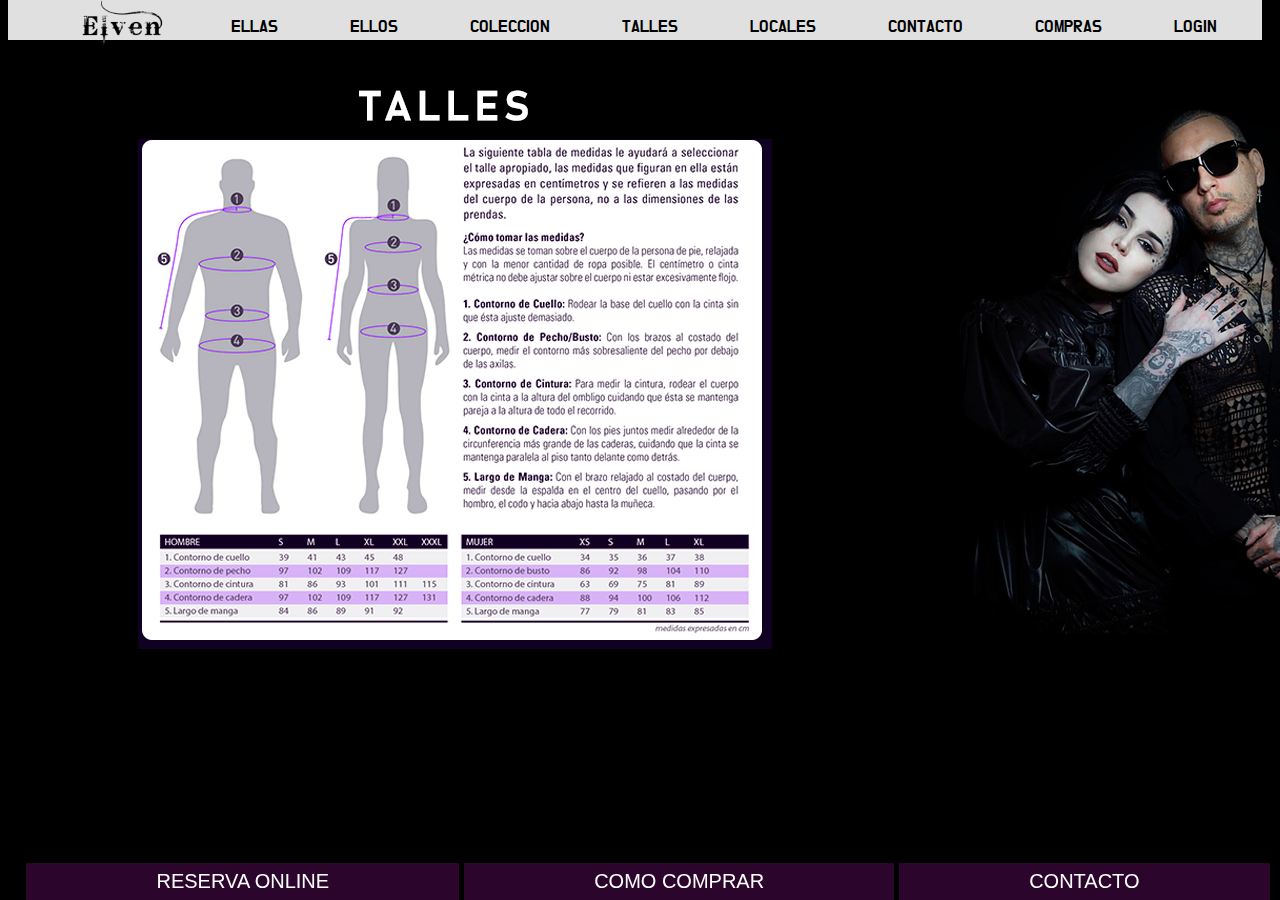
<file: talles.html>
<!DOCTYPE html>
<html lang="es">
  <head>
	<meta charset="UTF-8">
	<link rel="stylesheet" href="estilos/diseno.css">
	<title>ELVEN</title>
	<link href="https://fonts.googleapis.com/css?family=Do+Hyeon" rel="stylesheet">
  </head>

<body>
 <!-- MENU -->	
	   <nav>
        <div id="menu">
                <a href="index.html">
			    <img class="indeximg" alt="" src="estilos/imagenes/logo.png"></a>
				<a href="#" class="indeximg" target="#"></a>
   			<ul>
			    <li><a href="mujeres.html">ELLAS</a></li>
				<li><a href="hombres.html">ELLOS</a></li>
			    <li><a href="coleccion.html">COLECCION</a></li>
				<li><a href="talles.html">TALLES</a></li>
			    <li><a href="locales.html">LOCALES</a></li>
				<li><a href="contacto.html">CONTACTO</a></li>
			    <li><a href="compras.html">COMPRAS</a></li>
				<li><a href="login.html">LOGIN</a></li>
   			</ul>
        </div>
	   </nav>
 <!-- IMÁGEN SIN INTERACCIÓN -->
	<section class="tabla">
	  <a href="#"><img src="estilos/imagenes/tabladetalles.png" alt="" /></a>
	</section>

<!-- BOTONES INFERIORES -->	
  <footer>
    <section class="botones">
      <a href="compras.html">
        <button class="btn"><i class=""></i> RESERVA ONLINE</button></a>
      <a href="compras.html">
        <button class="btn"><i class=""></i> COMO COMPRAR</button></a>
      <a href="contacto.html">
        <button class="btn"><i class=""></i> CONTACTO</button></a>
   	</section>
  </footer>
</body>
</html>
</file>
<file: estilos/diseno.css>
/* Propiedades grales de la página */

    html{
      width: 1400px;
      }
    .separaciontop{
      padding: 5px;
      }
    body {
      background-color: #000000;
      font-family: Do Hyeon, monospace;
      color: white;
      text-align: center;
      }


/* MENU E IMAGEN QUE REDIRIGE A INDEX---------------------------------------- */

       /* Imagen Index */

     .indeximg{
      width: 170px;
	  padding-left: 60px;
      }
	a.indeximg{
	  width: 0px;
	  }

       /* Menu propiedades grales */

    #menu {
      width: 98%;
      background-color: #E0E0E0;
      height: 40px;
      display: flex;
	  position: fixed;
      top: 0;
	  z-index: 91
      }

       /* Menu propiedades de la lista */

    #menu ul {
      list-style: none;
      display: flex;
      justify-content: center;
      flex-direction: row;
      align-content: center;
      width: 80%;
      }

       /* Propiedades de cada item de la lista */

    #menu ul li {
      display: flex;
      justify-content: center;
      flex-direction: row;
      align-content: center;
      }

      /* Propiedades de cada link de items de la lista */

    #menu ul li a{
      color: black;
      font-family: Do Hyeon, monospace;
      font-size: 17px;
      text-decoration: none;
      display: flex;
      padding: 0px 72px 20px 0px;
      }

      /* Efecto al pasar el cursor por los links*/

    #menu ul li a:hover{
      color: #808080;
      }


/* IMAGENES EN INDEX QUE REDIRIGEN A SECCIONES DE LA PAGINA-------------------- */

    .coleccionimg {
      width: 100%;
      display: inline;
	  margin-top: 30px;
	  margin-bottom: 60px;
      }
    .mujerimg {
      width: 100%;
      display: inline;
	  margin-top: 60px;
      }
    .hombreimg {
      width: 100%;
      display: inline;
	  margin-top: 60px;
      }
    .comprashomeimg {
      width: 100%;
      display: inline;
	  margin-top: 80px;
      }

    .footer a {
     color: white;
     }


/* SECCION --------MUJERES/HOMBRES General------------------------------------- */

     .contenido-m {
      display: flex;
      flex-direction: row;
      }

      /* Propiedades del menu verical */

     .vertical-menu{
      background-color: #ccc;
      width: 200px;
      height: 600px;
      overflow-y: auto;
      margin: 115px 0px 0px 20px;
	  position: fixed;
      justify-content: flex-start;
      }
     .vertical-menu a {
      background-color: #eee;
      color: black;
      display: block;
      text-decoration: none;
      justify-content: flex-start;
      padding-top: 30px;
      padding-bottom: 20px;
      }

      /* Efecto al pasar el cursor */

     .vertical-menu a:hover {
      background-color: #ccc;
      }

      /* Efecto sobre pestaña activa */

     .vertical-menu a:active {
      background-color: #ccc;
      color: white;
      }

      /* Contenedores con recurso flexbox */

     .prendasgral{
      background-color: #eee;
      display: flex;
      align-items: flex-start;
      justify-content: space-between;
      flex-direction: row;
      width: 80%;
      height: 100%;
	  margin-left: 220px;
	  margin-top: 50px;
      }
     .prendasgral a{
      background-color: white;
	  color: black;
      text-decoration: none;
      display: flex;
      justify-content: space-between;
      flex-direction: column;
      margin-top: 30%;
	  height: 100%;
      }

      /* Items de la lista de prendas -cada foto del menu es un item- */

	 .prendasgral ul{
	  display: flex;
	  flex-wrap: wrap;
	  flex-direction: row;
	  align-content: space-between;
	  justify-content: space-between;  
	  }
	 .prendasgral p{
	  text-align: left;
	  color: dimgray;
	  }
	 .prendasgral ul li{
	  display: flex;
      justify-content: flex-end;
      flex-direction: row;
      align-content: space-between;
      }
	 .prendasgral ul li a{
	  display: flex;
      justify-content: space-around;
      flex-direction: row;
      align-content: space-between;
      }



/* SECCION --------DESCRIPCION DE C/PRENDA------------------------------------- */
      /* Uso del recurso flexbox para organizar el contenido */

	 .detallecont{
	  display: flex;
	  justify-content: flex-start;
	  flex-direction: row;
	  background-color: #eee;
	  width: 80%;
      height: 800px;
	  margin-left: 220px;
	  margin-top: 50px;
	 }

      /* Imágenes */

	 .otrasimg{
      display: flex;
	  flex-direction: column;
      flex-wrap: wrap;
      }
	 .otrasimg img{
	  display: flex;
	  flex-wrap: wrap;
      }

      /* Títulos, párrafo y botones de la derecha */

	 .descripcionpg{
	  display: flex;
	  justify-content: center;
	  flex-direction: column;
	  width: 40%;
	  color: black;
	  font-size: 40px;
	  position: fixed;
      top: 20px;
	  right: 160px;
	  }
/* TITULO H6 */
	 .descripcionpg h6{
	  display: flex;
	  justify-content: flex-start;
	  flex-direction: column;
	  width: 40%;
	  color: gray;
	  font-size: 17px;
	  position: fixed;
      top: 100px;
	  right: 150px;
	  padding: 0px; 
	  }
/* PARRAFO */
	 .descripcionpg p{
	  display: flex;
	  justify-content: flex-start;
	  flex-direction: column;
	  width: 40%;
	  color: black;
	  font-size: 18px;
	  position: fixed;
      top: 170px;
	  right: 150px;
	  padding: 0px; 
	  }
/* BOTON */
	 .btn2{
	  display: flex;
	  justify-content: center;
	  align-self: center;
	  flex-direction: column;
	  width: 260px;
	  background-color: black;
	  color: white;
	  position: fixed;
      top: 320px;
	  right: 460px;
	  border: none;
      padding: 7px 38px;
      font-size: 15px;
      cursor: pointer;
      }
/* BOTON */
	 .btn3{
	  display: flex;
	  justify-content: center;
	  align-self: center;
	  flex-direction: column;
	  width: 260px;
	  background-color: black;
	  color: white;
	  position: fixed;
      top: 320px;
	  right: 148px;
	  border: thick;
      padding: 7px 44px;
      font-size: 15px;
      cursor: pointer;
      }

      /* SECCION --------TABLA DE TALLES---Imágen----------------------------- */

	 .tabla{
	  width: 100%;
	  margin-top: 20px;
	  margin-left: 50px;
	  }

      /* SECCION --------LOCALES----------------------------------------------- */

	  .contlocales{
	  background-color: gainsboro;
	  margin-left: 180px;
	  box-shadow: 50;
	  height: 670px;
	  }
	 .localesdesc{
	  color: black;
	  font-size: 15px;
	  display: flex;
	  justify-content: flex-start;
	  flex-direction: column;
	  text-align: justify;
	  margin: 20px;
	  position: fixed;
	  top: 40px;
	  left: 170px;
	  }
	 .localesdesc2{
	  color: black;
	  font-size: 15px;
	  display: flex;
	  justify-content: flex-END;
	  flex-direction: column;
	  text-align: justify;
	  margin: 20px;
	  position: fixed;
	  top: 40px;
	  right: 20px;
	  }

       /* FORMULARIO DE SECCION ----CONTACTO----------------------------------- */

	 .contactate{
	  margin-top: 70px;
	  font-size: 40px;
	  }
	 .formulario{
	  display: flex;
	  flex-direction: column;
	  text-align: center;
	  justify-content: space-around;
	  margin-top: 0px;
	  font-family: Do Hyeon, monospace;
	  color: gray;
	  height: 500px;
	  }

       /* ESTA PARTE DEL CODIGO ES DIFERENTE PORQUE LA BAJE DE W3SCHOOLS */
      /* Input de datos */

	input[type=text], select {
	  width: 1000px;
	  padding: 10px 20px;
	  margin: 20px 10px;
	  background-color: #E9E9E9;
	  display: inline-block;
	  border: 1px solid #ccc;
	  border-radius: 4px;
	  box-sizing: border-box;
	  }

	input[type=submit] {
	  width: 1000px;
	  background-color: black;
	  color: white;
	  font-family: Do Hyeon, monospace;
	  font-size: 20px;
	  padding: 20px 10px;
	  margin: 8px 0;
	  border: none;
	  border-radius: 4px;
	  cursor: pointer;
	  }

	input[type=submit]:hover {
	  background-color: #2c052d;
			}

	 .f1 {
	  border-radius: 3px;
	  background-color: #2c052d;
	  padding: 20px;
	  }

	textarea {
	  width: 1000px;
	  height: 200px;
	  padding: 10px 20px;
	  margin: 20px 10px;
	  box-sizing: border-box;
	  border: 2px solid #ccc;
	  border-radius: 4px;
	  background-color: #E9E9E9;
	  font-size: 16px;
	  resize: none;
	  }


       /*  SECCION ----CARRITO----------------------------------------------- */



	 .items{
	  background-color: #E0E0E0;
	  margin: 0px 0px 20px 0px;
	  display: flex;
	  width: 100%;
	  justify-content: space-between;
	  flex-direction: column;
	  }
	 .items input{
	  background-color: #E0E0E0;
	  margin: 0px 0px 0px 0px;
	  display: flex;
	  justify-content: center;
	  flex-direction: row;
	  }
	 .recuadroscart{
	  width: 30%;
	  background-color: #E0E0E0;
	  display: flex;
	  align-items: center;
      flex-direction: column;
	  margin: 10px;
	  position: fixed;
      justify-content:space-around;
	  }



       /*  SECCION ----REGISTRO---------------------------------------------- */
       /* ESTA PARTE DEL CODIGO ES DIFERENTE PORQUE LA BAJE DE W3SCHOOLS */



	* {
	  box-sizing: border-box;
	}

	/* Agregar padding a containers */
	 .container {
	  padding: 16px;
	  background-color: #2c052d;
	  margin-top: 50px;
	}

	/* Campos de input */
	input[type=text], input[type=password] {
	  width: 100%;
	  padding: 15px;
	  margin: 5px 0 22px 0;
	  display: inline-block;
	  border: none;
	  background: #f1f1f1;
	}

	input[type=text]:focus, input[type=password]:focus {
	  background-color: #ddd;
	  outline: none;
	}

	/* Sobrescribir estilos default de hr */
	hr {
	  border: 1px solid #f1f1f1;
	  margin-bottom: 25px;
	}

	/* Estilo para el boton */
	 .registerbtn {
	  background-color: black;
	  color: white;
	  padding: 16px 20px;
	  margin: 8px 0;
	  border: none;
	  cursor: pointer;
	  width: 100%;
	  opacity: 0.9;
	}

	 .registerbtn:hover {
	  opacity: 1;
	}

	/* Color azul para los links */
	a {
	  color: dodgerblue;
	}

	/* Color de fondo y texto centrado para boton signin */
	 .signin {
	  background-color: black;
	  text-align: center;
	}




       /* ----FOOTER--------------------------------------------------------- */


       /* Contenedor */

     .footer-container {
  	  height: 600px;
  	  display: flex;
  	  justify-content: space-around;
  	  flex-direction: column;
	  }

       /* Botones inferiores */

     .btn {
      background-color: #2c052d;
      border: none;
      color: white;
      padding: 7px 130px;
      font-size: 20px;
      cursor: pointer;
	  }

     .botones{
      position: fixed;
      bottom: 0;
      width: 100%;
      }

        /* Efecto oscurecer boton al pasar el mouse */

     .btn:hover {
      background-color: gray;
      }
</file>
<file: engine1/style.css>
/*
 *	generated by WOW Slider 8.8
 *	template Absent          NUEVOOOOOOOOOOOOOOOOOOOO
 */
.slides{
	position: relative;
	bottom: 50px;
	top: 32px;
    right: 0px;
	left: 0px;

	
}

@import url(https://fonts.googleapis.com/css?family=Slabo+27px&subset=latin,latin-ext);
#wowslider-container1 { 
	display: table;
	zoom: 1; 
	position: relative;
	width: 100%;
	max-width: 1024px;
	max-height:768px;
	margin:0px auto 0px;
	z-index:90;
	text-align:left; /* reset align=center */
	font-size: 10px;
	text-shadow: none; /* fix some user styles */

	/* reset box-sizing (to boostrap friendly) */
	-webkit-box-sizing: content-box;
	-moz-box-sizing: content-box;
	box-sizing: content-box; 
}
* html #wowslider-container1{ width:1024px }
#wowslider-container1 .ws_images ul{
	position:relative;
	width: 10000%; 
	height:100%;
	left:0;
	list-style:none;
	margin:0;
	padding:0;
	border-spacing:0;
	overflow: visible;
	/*table-layout:fixed;*/
}
#wowslider-container1 .ws_images ul li{
	position: relative;
	width:1%;
	height:100%;
	line-height:0; /*opera*/
	overflow: hidden;
	float:left;
	/*font-size:0;*/
	padding:0 0 0 0 !important;
	margin:0 0 0 0 !important;
}

#wowslider-container1 .ws_images{
	position: relative;
	left:0;
	top:0;
	height:100%;
	max-height:768px;
	max-width: 1024px;
	vertical-align: top;
	border:none;
	overflow: hidden;
}
#wowslider-container1 .ws_images ul a{
	width:100%;
	height:100%;
	max-height:768px;
	display:block;
	color:transparent;
}
#wowslider-container1 img{
	max-width: none !important;
}
#wowslider-container1 .ws_images .ws_list img,
#wowslider-container1 .ws_images > div > img{
	width:100%;
	border:none 0;
	max-width: none;
	padding:0;
	margin:0;
}
#wowslider-container1 .ws_images > div > img {
	max-height:768px;
}

#wowslider-container1 .ws_images iframe {
	position: absolute;
	z-index: -1;
}

#wowslider-container1 .ws-title > div {
	display: inline-block !important;
}

#wowslider-container1 a{ 
	text-decoration: none; 
	outline: none; 
	border: none; 
}

#wowslider-container1  .ws_bullets { 
	float: left;
	position:absolute;
	z-index:70;
}
#wowslider-container1  .ws_bullets div{
	position:relative;
	float:left;
	font-size: 0px;
}
/* compatibility with Joomla styles */
#wowslider-container1  .ws_bullets a {
	line-height: 0;
}

#wowslider-container1  .ws_script{
	display:none;
}
#wowslider-container1 sound, 
#wowslider-container1 object{
	position:absolute;
}

/* prevent some of users reset styles */
#wowslider-container1 .ws_effect {
	position: static;
	width: 100%;
	height: 100%;
}

#wowslider-container1 .ws_photoItem {
	border: 2em solid #fff;
	margin-left: -2em;
	margin-top: -2em;
}
#wowslider-container1 .ws_cube_side {
	background: #A6A5A9;
}


#wowslider-container1.ws_gestures {
	cursor: -webkit-grab;
	cursor: -moz-grab;
	cursor: url("[data-uri]"), move;
}
#wowslider-container1.ws_gestures.ws_grabbing {
	cursor: -webkit-grabbing;
	cursor: -moz-grabbing;
	cursor: url("[data-uri]"), move;
}

/* hide controls when video start play */
#wowslider-container1.ws_video_playing .ws_bullets,
#wowslider-container1.ws_video_playing .ws_fullscreen,
#wowslider-container1.ws_video_playing .ws_next,
#wowslider-container1.ws_video_playing .ws_prev {
	display: none;
}


/* youtube/vimeo buttons */
#wowslider-container1 .ws_video_btn {
	position: absolute;
	display: none;
	cursor: pointer;
	top: 0;
	left: 0;
	width: 100%;
	height: 100%;
	z-index: 55;
}
#wowslider-container1 .ws_video_btn.ws_youtube,
#wowslider-container1 .ws_video_btn.ws_vimeo {
	display: block;
}
#wowslider-container1 .ws_video_btn div {
	position: absolute;
	background-image: url(./playvideo.png);
	background-size: 200%;
	top: 50%;
	left: 50%;
	width: 7em;
	height: 5em;
	margin-left: -3.5em;
	margin-top: -2.5em;
}
#wowslider-container1 .ws_video_btn.ws_youtube div {
	background-position: 0 0;
}
#wowslider-container1 .ws_video_btn.ws_youtube:hover div {
	background-position: 100% 0;
}
#wowslider-container1 .ws_video_btn.ws_vimeo div {
	background-position: 0 100%;
}
#wowslider-container1 .ws_video_btn.ws_vimeo:hover div {
	background-position: 100% 100%;
}

#wowslider-container1 .ws_playpause.ws_hide {
	display: none !important;
}
/* bullets */
#wowslider-container1 .ws_bullets a { 
	position: relative;
	display: inline-block;
	margin: 0 2px;
	padding: 6px;
	width: 0;
	border-radius: 50%;
	background: rgba(0, 0, 0, 0);
	-webkit-box-shadow: inset 0 0 0 1px #ffffff;
	box-shadow: inset 0 0 0 1px #ffffff;
}
#wowslider-container1 .ws_bullets a.ws_selbull {
	background: #ffffff;
	-webkit-box-shadow: none;
	box-shadow: none;
}

/* arrows */
#wowslider-container1 a.ws_next,
#wowslider-container1 a.ws_prev {
	position:absolute;
	z-index:60;
	overflow: hidden;
	width: 15%;
	height: 100%;
	top: 0;
	opacity: .5;
}
#wowslider-container1 a.ws_next {
	left: 85%;
	cursor: url('[data-uri]') 20 20, move;
}
#wowslider-container1 a.ws_prev {
	left: 0;
	cursor: url('[data-uri]') 20 20, move;
}


/*playpause*/
#wowslider-container1 .ws_playpause {
	position:absolute;
	top: 0;
	bottom: 40px;
	left: 42.5%;
	width: 15%;
	z-index: 59;
}
#wowslider-container1 .ws_pause {
	cursor: url('[data-uri]') 20 20, pointer;
}
#wowslider-container1 .ws_play {
	cursor: url('[data-uri]') 20 20, pointer;
}/* bottom center */
#wowslider-container1  .ws_bullets {
	bottom:10px;
	left:50%;
}
#wowslider-container1  .ws_bullets div{
	left:-50%;
}
#wowslider-container1 .ws_bulframe span{
	visibility: visible;
	opacity: 1;
	position: absolute;
	width: 0; 
	height: 0; 
	border-left: 5px solid transparent;
	border-right: 5px solid transparent;
	border-top: 5px solid #ffffff;

	bottom:-6px;
	margin-left:-2px;
	left:32px;
}#wowslider-container1 .ws-title{
	position: absolute;
	background: none;
	font: 0em 'Slabo 27px', serif;
	color:#ffffff;
	text-shadow: 0 1px 2px rgba(0, 0, 0, 0.6);
	bottom: 50px;
	top: auto;
	opacity: 1;
	text-align: center;

	width: 100%;
	padding-left: 20%;
	padding-right: 20%;
	-webkit-box-sizing: border-box;
	-moz-box-sizing: border-box;
	box-sizing: border-box;

	z-index: 50;
}
#wowslider-container1 .ws-title div{
    margin-top: 0.5em;
	font-size: 0.542em;
}#wowslider-container1 .ws_bullets  a img{
	text-indent:0;
	display:block;
	bottom:15px;
	left:-32px;
	visibility:hidden;
	position:absolute;
    border: 1px solid #ffffff;
	max-width:none;
}
#wowslider-container1 .ws_bullets a:hover img{
	visibility:visible;
}

#wowslider-container1 .ws_bulframe div div{
	height:48px;
	overflow:visible;
	position:relative;
}
#wowslider-container1 .ws_bulframe div {
	left:0;
	overflow:hidden;
	position:relative;
	width:64px;
	background-color:#ffffff;
}
#wowslider-container1  .ws_bullets .ws_bulframe{
	display:none;
	bottom:17px;
	margin-left:2px;
	overflow:visible;
	position:absolute;
	cursor:pointer;
    border: 1px solid #ffffff;
}#wowslider-container1 .ws_bulframe div div{
	height: auto;
}

@media all and (max-width:760px) {
	#wowslider-container1 .ws_fullscreen {
		display: block;
	}
}
@media all and (max-width:400px){
	#wowslider-container1 .ws_controls,
	#wowslider-container1 .ws_bullets,
	#wowslider-container1 .ws_thumbs{
		display: none
	}
}
</file>
